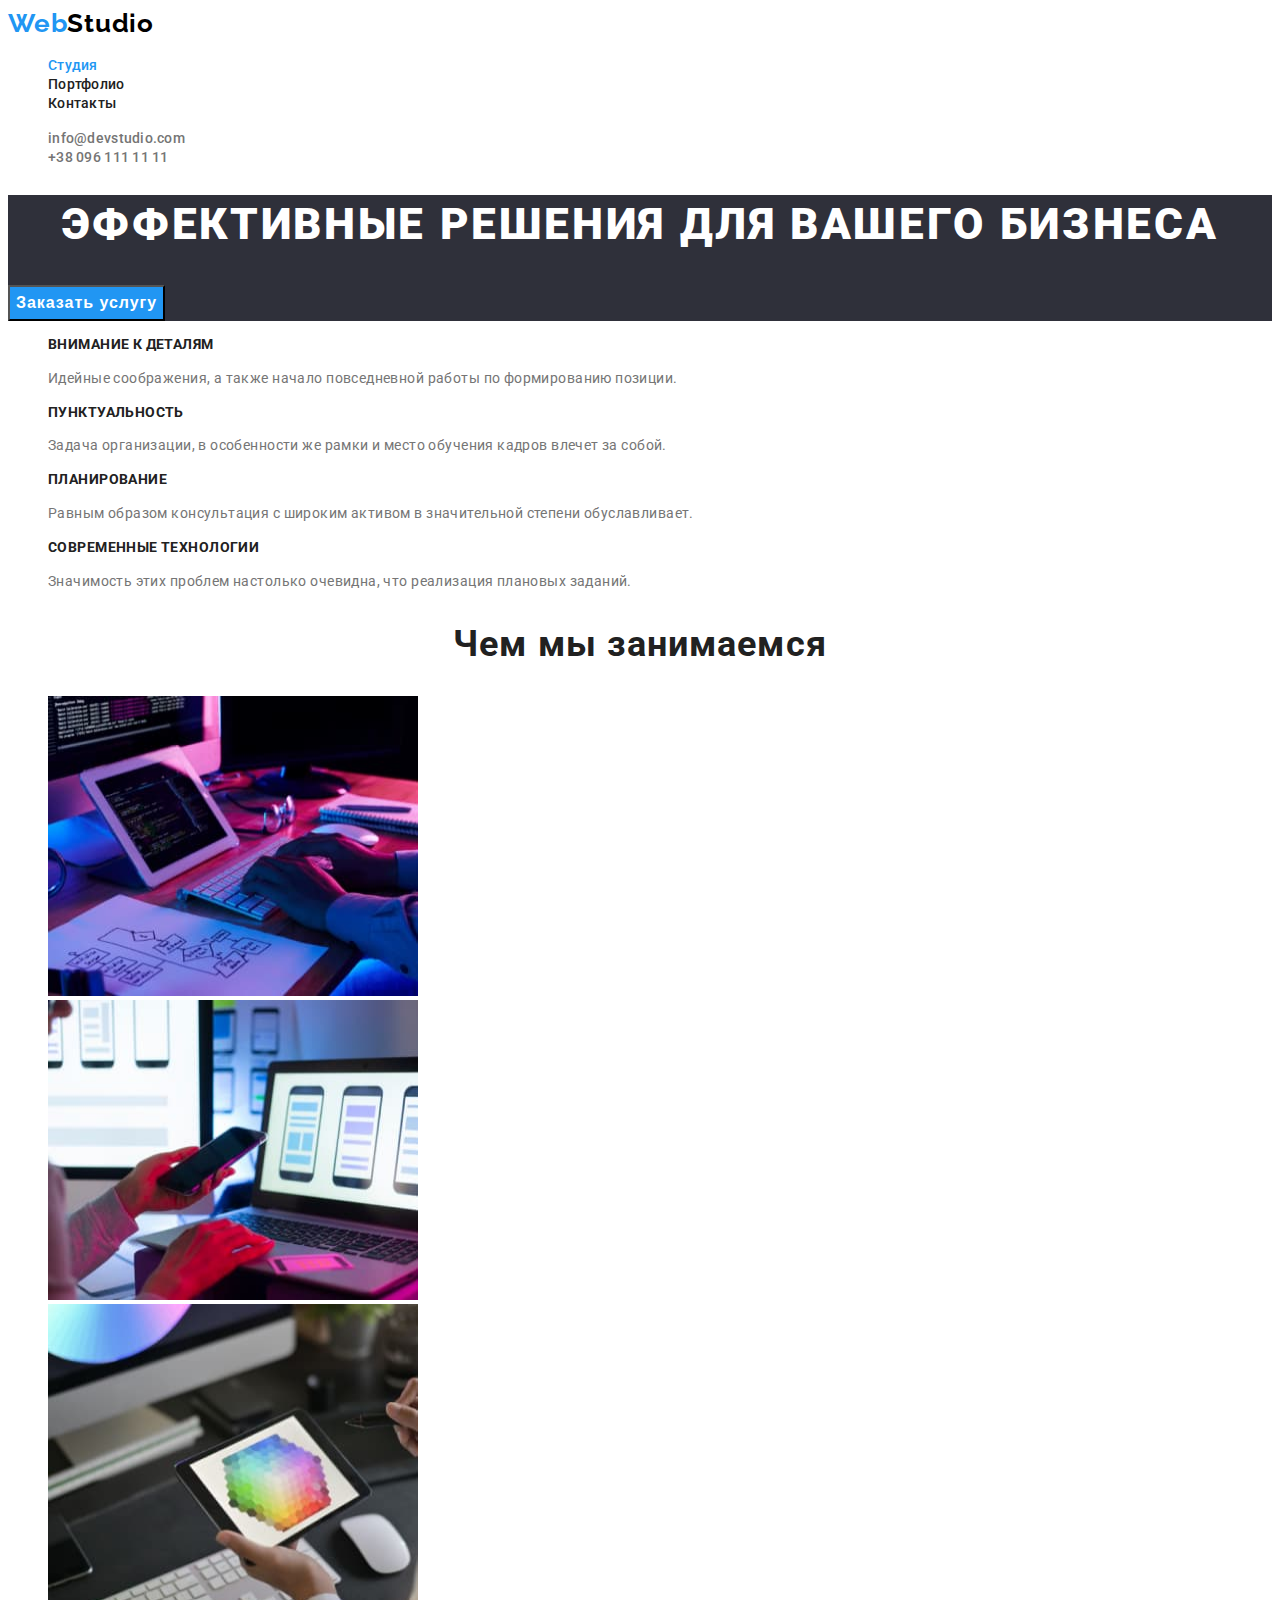
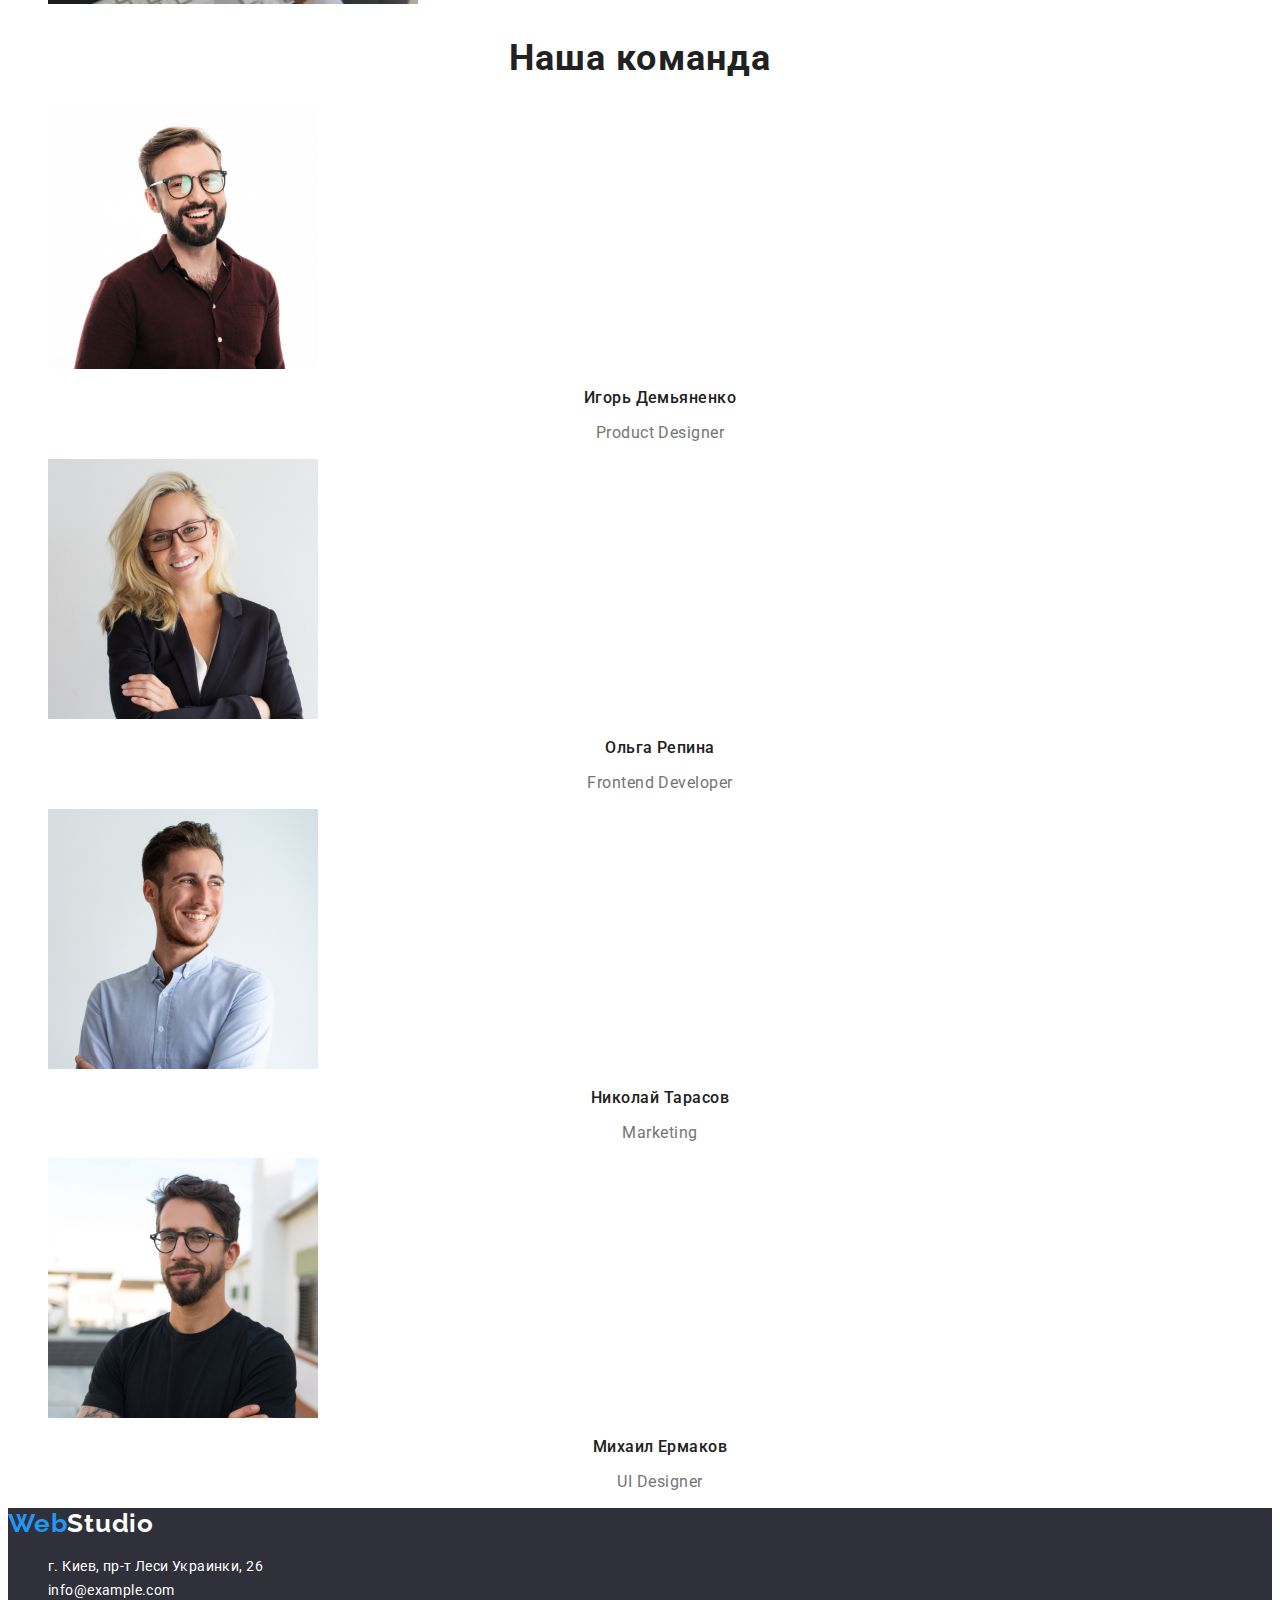
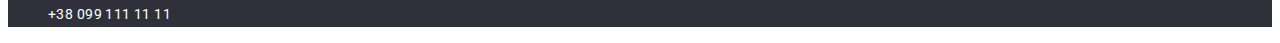
<file: index.html>
<!DOCTYPE html>
<html lang="ru">
  <head>
    <meta charset="UTF-8" />
    <meta http-equiv="X-UA-Compatible" content="IE=edge" />
    <meta name="viewport" content="width=device-width, initial-scale=1.0" />
    <title>Разработка сайта</title>
    <link rel="preconnect" href="https://fonts.gstatic.com" />
    <link
      href="https://fonts.googleapis.com/css2?family=Raleway:wght@700&family=Roboto:wght@400;500;700;900&display=swap"
      rel="stylesheet"
    />
    <link rel="stylesheet" href="./css/styles.css" />
  </head>
  <body>
    <!-- Header section-->
    <header class="header">
      <nav class="navigation">
        <a class="logo line" href="./index.html">Web<span class="logo-color">Studio</span></a>
        <ul class="menu list">
          <li class="menu-item">
            <a class="menu-link line link-menu-color" href="#"> Студия</a>
          </li>
          <li class="menu-item">
            <a class="menu-link line" href="./portfolio.html">Портфолио</a>
          </li>
          <li class="menu-item">
            <a class="menu-link line" href="#">Контакты</a>
          </li>
        </ul>
      </nav>
      <ul class="contact-list list">
        <li class="contact-list-item">
          <a class="contact-link line" href="mailto:info@devstudio.com">info@devstudio.com</a>
        </li>
        <li class="contact-list-item">
          <a class="contact-link line" href="tel:+380961111111">+38 096 111 11 11</a>
        </li>
      </ul>
    </header>

    <main>
      <!--Hero section-->
      <section class="hero-section">
        <h1 class="hero-section-title">Эффективные решения для вашего бизнеса</h1>
        <button class="hero-section-button" type="button">Заказать услугу</button>
      </section>

      <!-- Info section-->
      <section class="info-section">
        <ul class="info-setcion-list list">
          <li>
            <h3 class="info-setion-title">Внимание к деталям</h3>
            <p class="info-section-subtitle">
              Идейные соображения, а также начало повседневной работы по формированию позиции.
            </p>
          </li>
          <li>
            <h3 class="info-setion-title">Пунктуальность</h3>
            <p class="info-section-subtitle">
              Задача организации, в особенности же рамки и место обучения кадров влечет за собой.
            </p>
          </li>
          <li>
            <h3 class="info-setion-title">Планирование</h3>
            <p class="info-section-subtitle">
              Равным образом консультация с широким активом в значительной степени обуславливает.
            </p>
          </li>
          <li>
            <h3 class="info-setion-title">Современные технологии</h3>
            <p class="info-section-subtitle">
              Значимость этих проблем настолько очевидна, что реализация плановых заданий.
            </p>
          </li>
        </ul>
      </section>

      <!--About section-->
      <section class="about-section">
        <h2 class="heading2-title">Чем мы занимаемся</h2>
        <ul class="about-section-list list">
          <li>
            <img
              src="./images/about/img.jpg"
              alt="разработчик пишет код"
              width="370"
              height="300"
            />
          </li>
          <li>
            <img
              src="./images/about/img-1.jpg"
              alt="разработчик пишет приложение для смартфона"
              width="370"
              height="300"
            />
          </li>
          <li>
            <img src="./images/about/img-2.jpg" alt="дизайнер рисует" width="370" height="300" />
          </li>
        </ul>
      </section>

      <!--Team section-->
      <section class="team-section">
        <h2 class="heading2-title">Наша команда</h2>
        <ul class="team-list list">
          <li>
            <img src="./images/personal/img.jpg" alt="Игорь Демьяненко" width="270" height="260" />
            <h3 class="team-section-title">Игорь Демьяненко</h3>
            <p class="team-section-subtitle">Product Designer</p>
          </li>
          <li>
            <img src="./images/personal/img-1.jpg" alt="Ольга Репина" width="270" height="260" />
            <h3 class="team-section-title">Ольга Репина</h3>
            <p class="team-section-subtitle">Frontend Developer</p>
          </li>
          <li>
            <img src="./images/personal/img-2.jpg" alt="Николай Тарасов" width="270" height="260" />
            <h3 class="team-section-title">Николай Тарасов</h3>
            <p class="team-section-subtitle">Marketing</p>
          </li>
          <li>
            <img src="./images/personal/img-3.jpg" alt="Михаил Ермаков" width="270" height="260" />
            <h3 class="team-section-title">Михаил Ермаков</h3>
            <p class="team-section-subtitle">UI Designer</p>
          </li>
        </ul>
      </section>
    </main>

    <!--Footer section-->
    <footer class="footer-section">
      <a class="logo line list" href="index.html">Web<span class="logo-color2">Studio</span></a>
      <address>
        <ul class="address-footer-list list">
          <li>
            <a
              class="address-footer line"
              href="https://goo.gl/maps/9RANrHbjVhPCw5Ut9"
              target="_blank"
              rel="noopener noreferrer"
              >г. Киев, пр-т Леси Украинки, 26</a
            >
          </li>
          <li>
            <a class="address-footer line" href="mailto:info@example.com">info@example.com</a>
          </li>
          <li><a class="address-footer line" href="tel:+380991111111">+38 099 111 11 11</a></li>
        </ul>
      </address>
    </footer>
  </body>
</html>
</file>
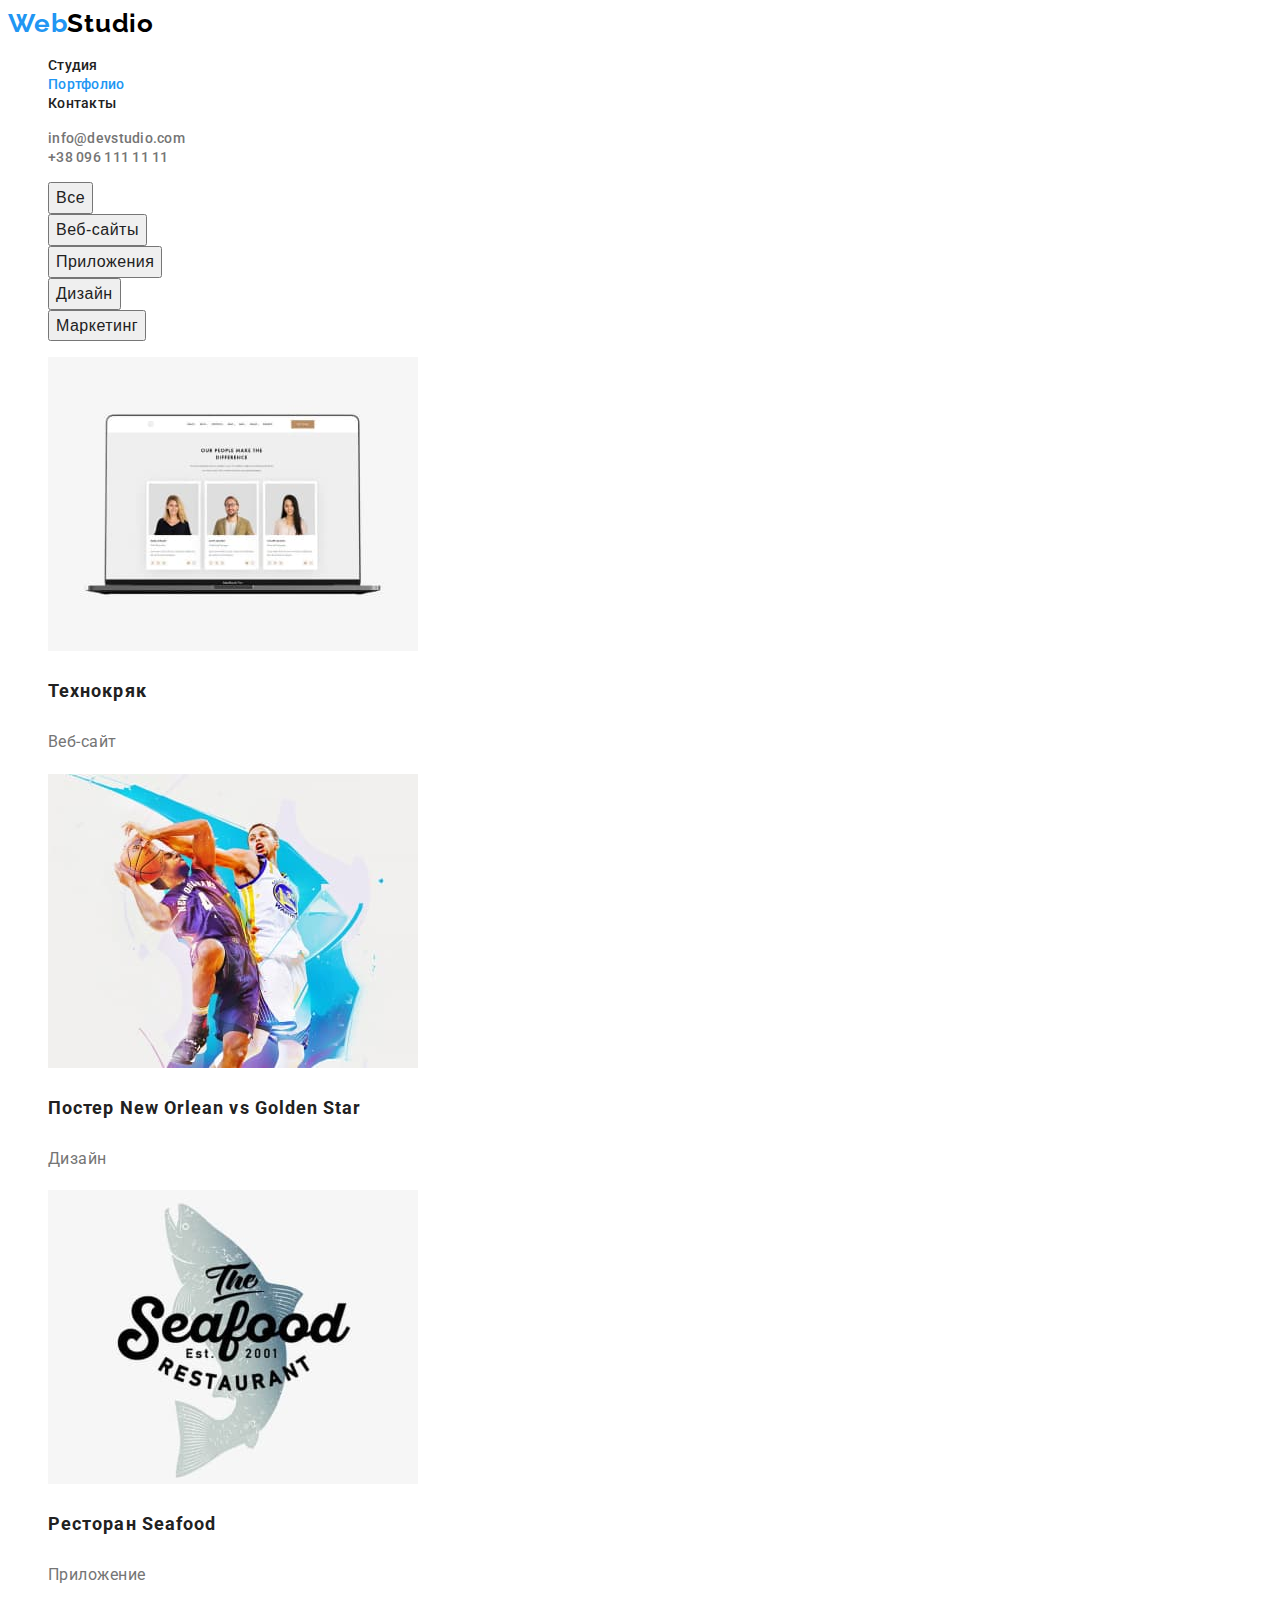
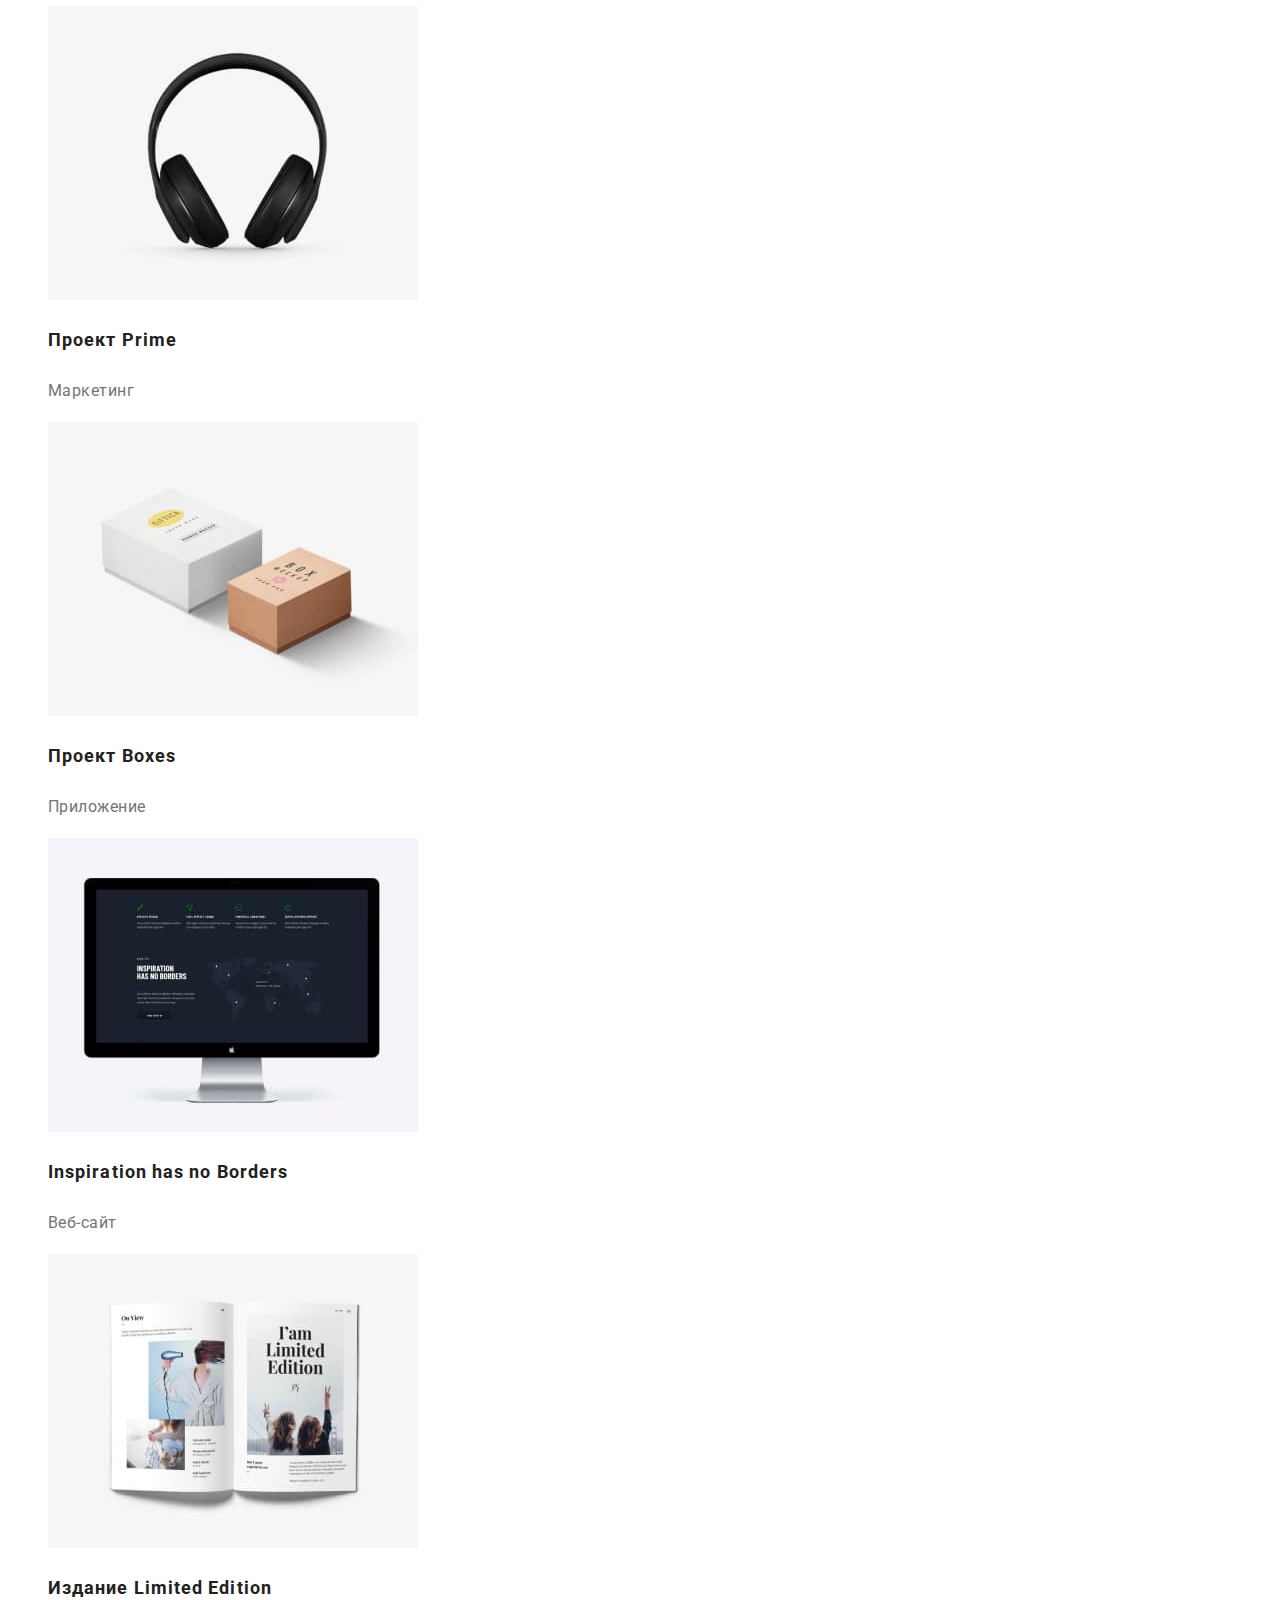
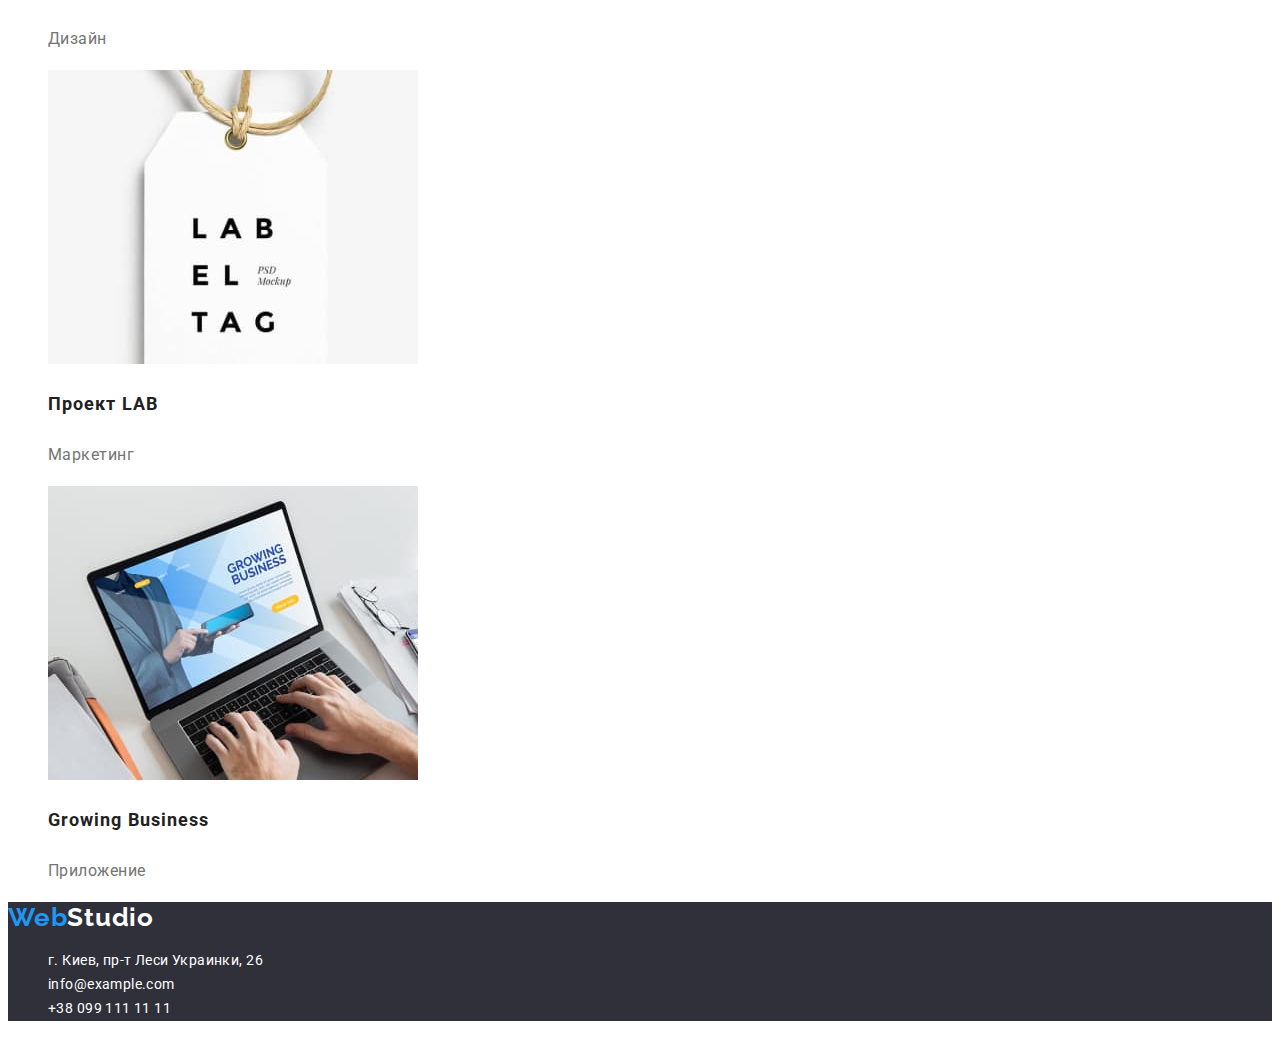
<file: portfolio.html>
<!DOCTYPE html>
<html lang="ru">
  <head>
    <meta charset="UTF-8" />
    <meta http-equiv="X-UA-Compatible" content="IE=edge" />
    <meta name="viewport" content="width=device-width, initial-scale=1.0" />
    <title>Document</title>
    <link rel="preconnect" href="https://fonts.gstatic.com" />
    <link
      href="https://fonts.googleapis.com/css2?family=Raleway:wght@700&family=Roboto:wght@400;500;700;900&display=swap"
      rel="stylesheet"
    />
    <link rel="stylesheet" href="./css/styles.css" />
  </head>
  <body>
    <!-- Header section-->
    <header class="header">
      <nav class="navigation">
        <a class="logo line" href="./index.html">Web<span class="logo-color">Studio</span></a>
        <ul class="menu list">
          <li class="menu-item">
            <a class="menu-link line" href="./index.html">Студия</a>
          </li>
          <li class="menu-item">
            <a class="menu-link line link-menu-color" href="./portfolio.html"> Портфолио </a>
          </li>
          <li class="menu-item">
            <a class="menu-link line" href="#">Контакты</a>
          </li>
        </ul>
      </nav>
      <ul class="contact-list list">
        <li class="contact-list-item">
          <a class="contact-link line" href="mailto:info@devstudio.com">info@devstudio.com</a>
        </li>
        <li class="contact-list-item">
          <a class="contact-link line" href="tel:+380961111111">+38 096 111 11 11</a>
        </li>
      </ul>
    </header>
    <!-- Main section-->
    <main>
      <section>
        <ul class="menu-button-list list">
          <li><button type="button" class="menu-button">Все</button></li>
          <li><button type="button" class="menu-button">Веб-сайты</button></li>
          <li><button type="button" class="menu-button">Приложения</button></li>
          <li><button type="button" class="menu-button">Дизайн</button></li>
          <li><button type="button" class="menu-button">Маркетинг</button></li>
        </ul>
      </section>
      <section>
        <ul class="list">
          <li>
            <img src="./images/portfolio/img.jpg" alt="" width="370" height="294" />
            <h3 class="link-title-pf">Технокряк</h3>
            <p class="link-subtitle-pf">Веб-сайт</p>
          </li>
          <li>
            <img src="./images/portfolio/img-1.jpg" alt="" width="370" height="294" />
            <h3 class="link-title-pf">Постер New Orlean vs Golden Star</h3>
            <p class="link-subtitle-pf">Дизайн</p>
          </li>
          <li>
            <img src="./images/portfolio/img-2.jpg" alt="" width="370" height="294" />
            <h3 class="link-title-pf">Ресторан Seafood</h3>
            <p class="link-subtitle-pf">Приложение</p>
          </li>
          <li>
            <img src="./images/portfolio/img-3.jpg" alt="" width="370" height="294" />
            <h3 class="link-title-pf">Проект Prime</h3>
            <p class="link-subtitle-pf">Маркетинг</p>
          </li>
          <li>
            <img src="./images/portfolio/img-4.jpg" alt="" width="370" height="294" />
            <h3 class="link-title-pf">Проект Boxes</h3>
            <p class="link-subtitle-pf">Приложение</p>
          </li>
          <li>
            <img src="./images/portfolio/img-5.jpg" alt="" width="370" height="294" />
            <h3 class="link-title-pf">Inspiration has no Borders</h3>
            <p class="link-subtitle-pf">Веб-сайт</p>
          </li>
          <li>
            <img src="./images/portfolio/img-6.jpg" alt="" width="370" height="294" />
            <h3 class="link-title-pf">Издание Limited Edition</h3>
            <p class="link-subtitle-pf">Дизайн</p>
          </li>
          <li>
            <img src="./images/portfolio/img-7.jpg" alt="" width="370" height="294" />
            <h3 class="link-title-pf">Проект LAB</h3>
            <p class="link-subtitle-pf">Маркетинг</p>
          </li>
          <li>
            <img src="./images/portfolio/img-8.jpg" alt="" width="370" height="294" />
            <h3 class="link-title-pf">Growing Business</h3>
            <p class="link-subtitle-pf">Приложение</p>
          </li>
        </ul>
      </section>
    </main>
    <!--Footer section-->
    <footer class="footer-section">
      <a class="logo line list" href="index.html">Web<span class="logo-color2">Studio</span></a>
      <address>
        <ul class="address-footer-list list">
          <li>
            <a
              class="address-footer line"
              href="https://goo.gl/maps/9RANrHbjVhPCw5Ut9"
              target="_blank"
              rel="noopener noreferrer"
              >г. Киев, пр-т Леси Украинки, 26</a
            >
          </li>
          <li>
            <a class="address-footer line" href="mailto:info@example.com">info@example.com</a>
          </li>
          <li><a class="address-footer line" href="tel:+380991111111">+38 099 111 11 11</a></li>
        </ul>
      </address>
    </footer>
  </body>
</html>
</file>
<file: css/styles.css>
:root {
  --accent-color: #212121;
  --accent-color2: #2196f3;
  --accent-color3: #757575;
  --accent-color4: #ffffff;
}

.list {
  list-style: none;
}

.line {
  text-decoration: none;
}

body {
  font-family: 'Roboto', sans-serif;
  color: var(--accent-color);
}

/* Header Section */

.logo {
  font-family: 'Raleway', sans-serif;
  font-weight: 700;
  font-size: 26px;
  line-height: 1.19;
  letter-spacing: 0.03em;
  color: #2196f3;
}

.menu-link {
  font-weight: 500;
  font-size: 14px;
  line-height: 1.14;
  letter-spacing: 0.02em;
  color: var(--accent-color);
}

.menu-link:hover,
.menu-link:focus {
  color: var(--accent-color2);
}

.contact-link {
  font-weight: 500;
  font-size: 14px;
  line-height: 1.14;
  letter-spacing: 0.02em;
  color: var(--accent-color3);
}

.contact-link:hover,
.contact-link:focus {
  color: var(--accent-color2);
}

/* Header end*/

/* Hero section */

.hero-section {
  background-color: #2f303a;
}

.hero-section-title {
  font-weight: 900;
  font-size: 44px;
  line-height: 1.36;
  text-align: center;
  letter-spacing: 0.06em;
  text-transform: uppercase;
  color: var(--accent-color4);
}

.hero-section-button {
  font-weight: 700;
  font-size: 16px;
  line-height: 1.87;
  letter-spacing: 0.06em;
  cursor: pointer;
  background-color: var(--accent-color2);
  color: var(--accent-color4);
}

.hero-section-button:hover,
.hero-section-button:focus {
  background-color: #188ce8;
  color: var(--accent-color4);
}

/* Hero section end*/

/* Info section */

.info-setion-title {
  font-size: 14px;
  line-height: 1.14;
  letter-spacing: 0.03em;
  text-transform: uppercase;
  color: var(--accent-color);
}

.info-section-subtitle {
  font-size: 14px;
  line-height: 1.71;
  letter-spacing: 0.03em;
  color: var(--accent-color3);
}

/* Info section end */

/* About section */

.heading2-title {
  font-size: 36px;
  line-height: 1.16;
  text-align: center;
  letter-spacing: 0.03em;
  color: var(--accent-color);
}
/* About section end */

/*Team section */

.team-section-title {
  font-weight: 500;
  font-size: 16px;
  line-height: 1.18;
  text-align: center;
  letter-spacing: 0.03em;
  color: #212121;
}

.team-section-subtitle {
  font-size: 16px;
  line-height: 1.18;
  text-align: center;
  letter-spacing: 0.03em;
  color: #757575;
}
/*Team section end*/

/*Footer section */

.footer-section {
  background-color: #2f303a;
}

.address-footer {
  font-style: normal;
  font-weight: 400;
  font-size: 14px;
  line-height: 1.71;
  letter-spacing: 0.03em;
  color: #ffffff;
}

.address-footer:hover,
.address-footer:focus {
  color: var(--accent-color2);
}

/*text-color*/

.link-menu-color {
  color: var(--accent-color2);
}

.logo-color {
  color: #000000;
}

.logo-color2 {
  color: #ffffff;
}

/*------------PORTFOLIO SECTION--------*/

/*Button section*/
.menu-button {
  font-weight: 500;
  font-size: 16px;
  line-height: 1.62;
  text-align: center;
  letter-spacing: 0.03em;
  color: var(--accent-color);
  cursor: pointer;
}

.menu-button:hover,
.menu-button:focus {
  background-color: #2196f3;
  color: var(--accent-color4);
}

/*Link section*/
.link-title-pf {
  font-weight: 700;
  font-size: 18px;
  line-height: 2;
  letter-spacing: 0.06em;
  color: var(--accent-color);
}

.link-subtitle-pf {
  font-weight: 400;
  font-size: 16px;
  line-height: 1.88;
  letter-spacing: 0.03em;
  color: var(--accent-color3);
}
</file>
